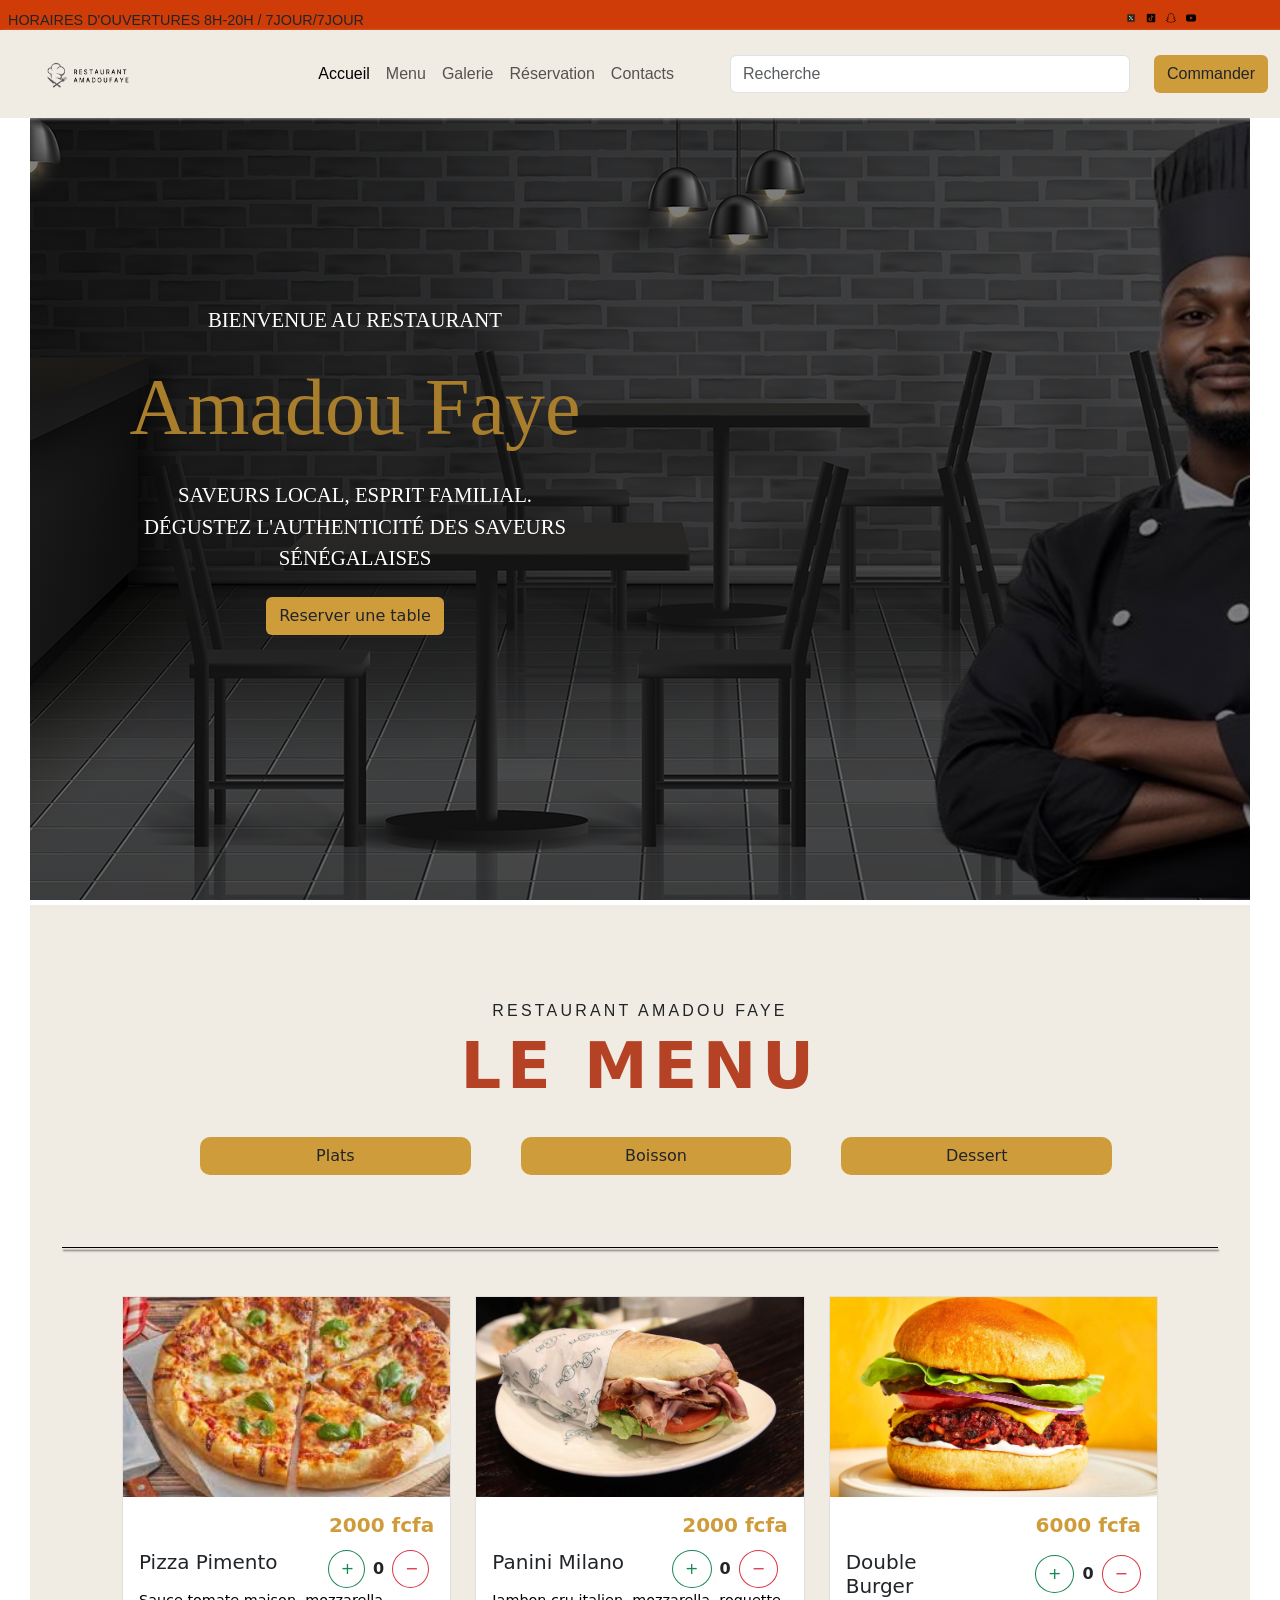
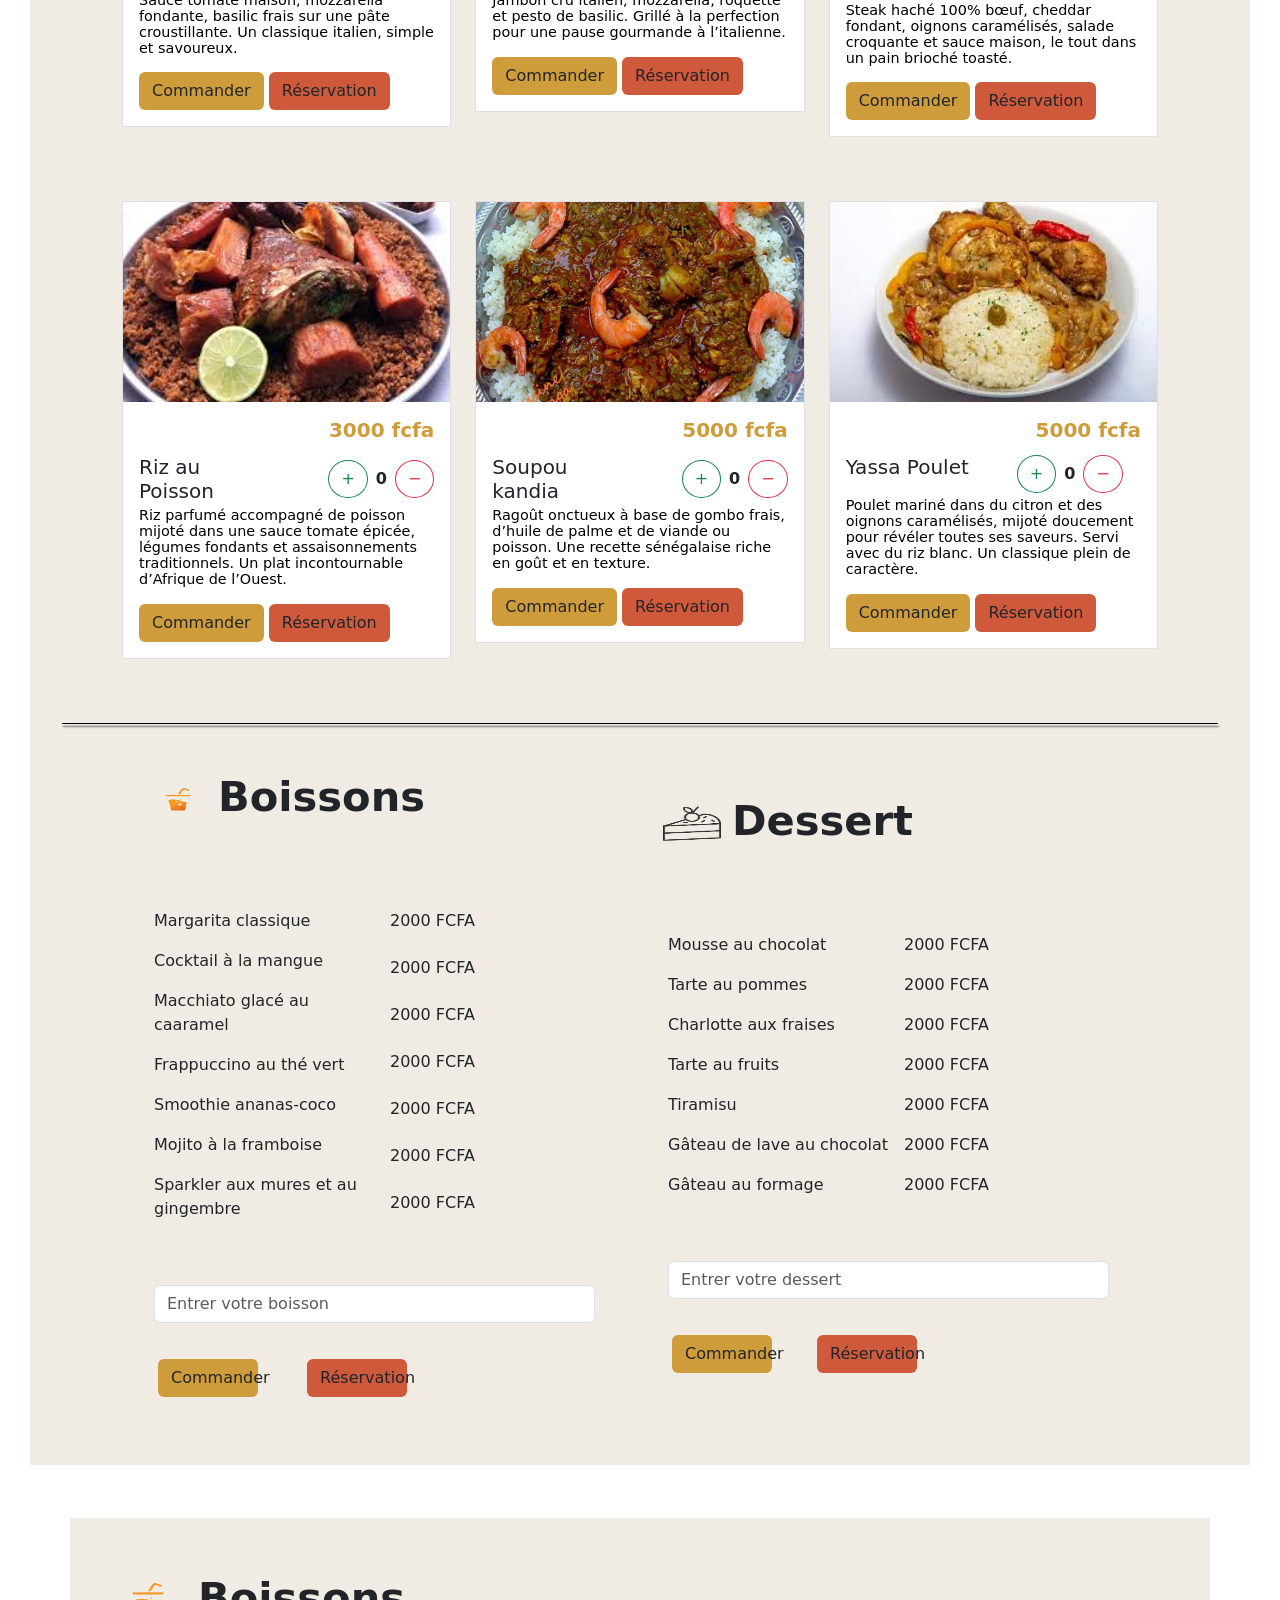
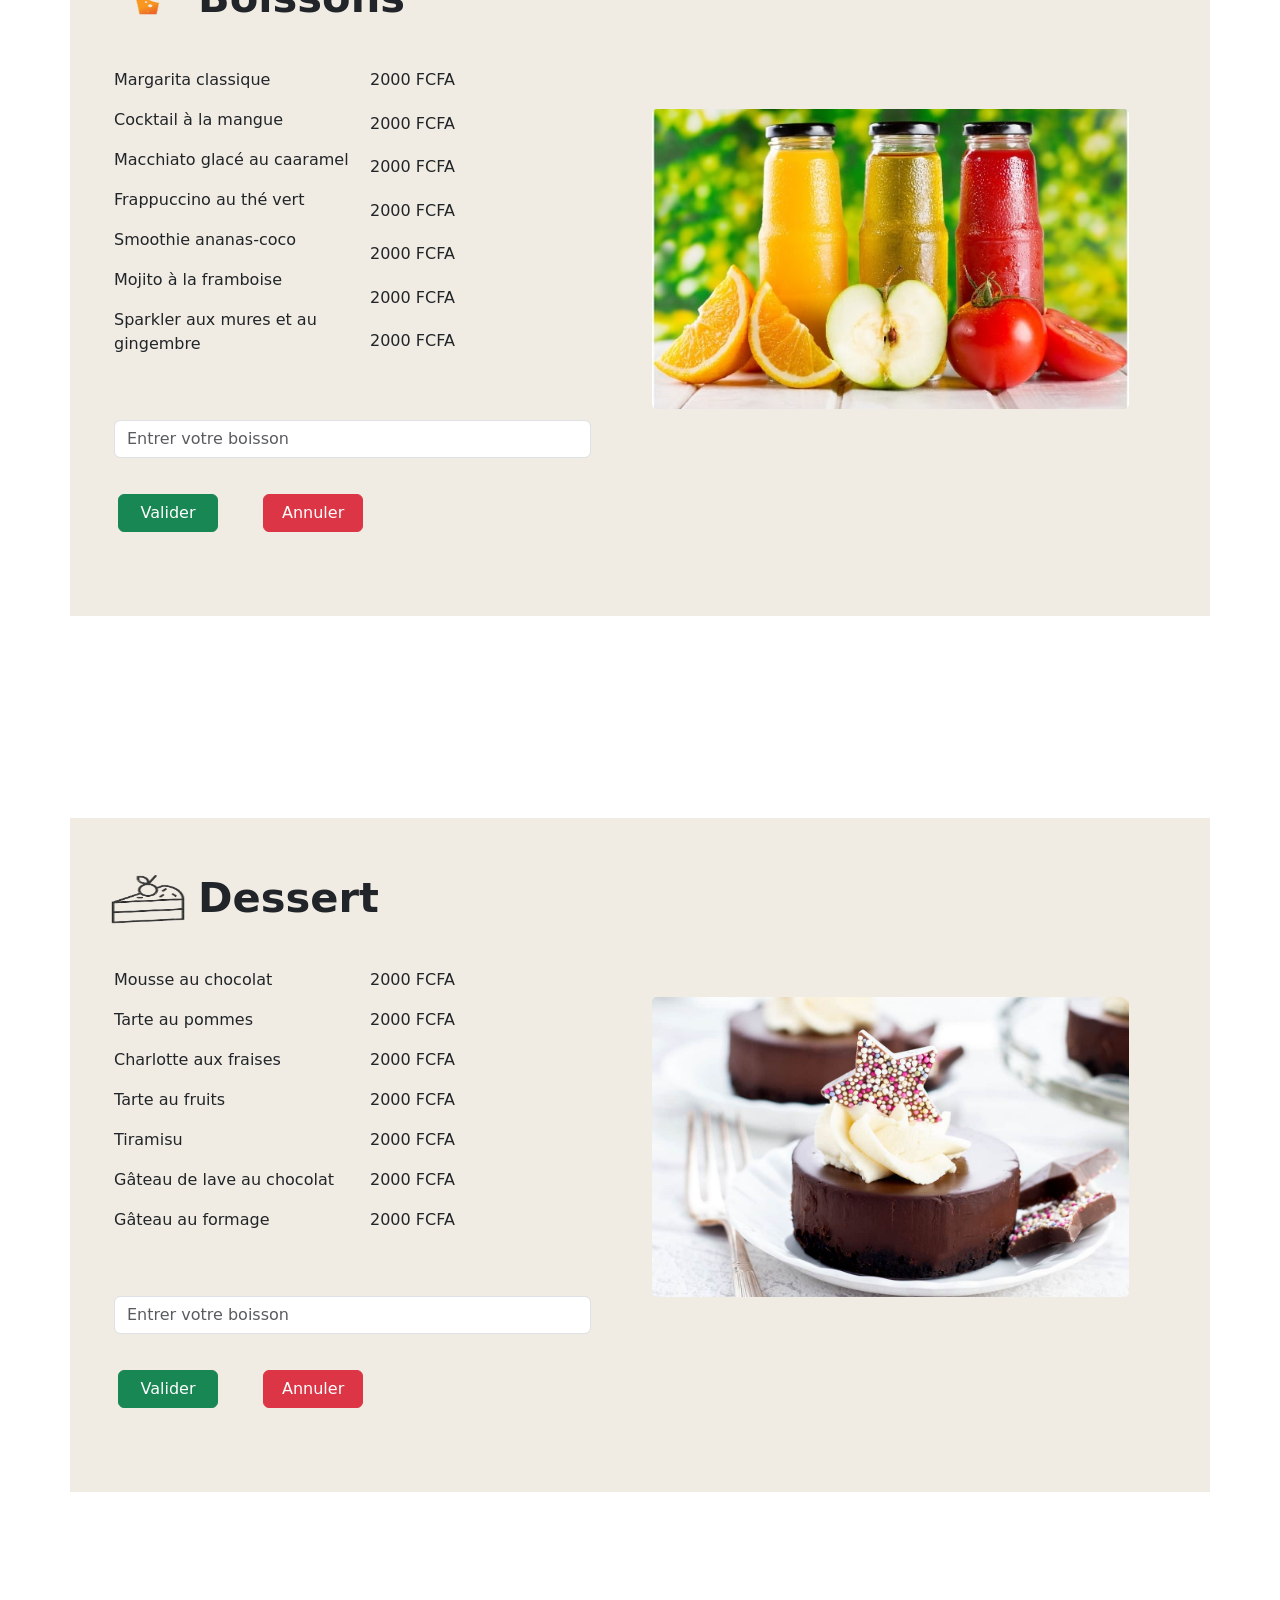
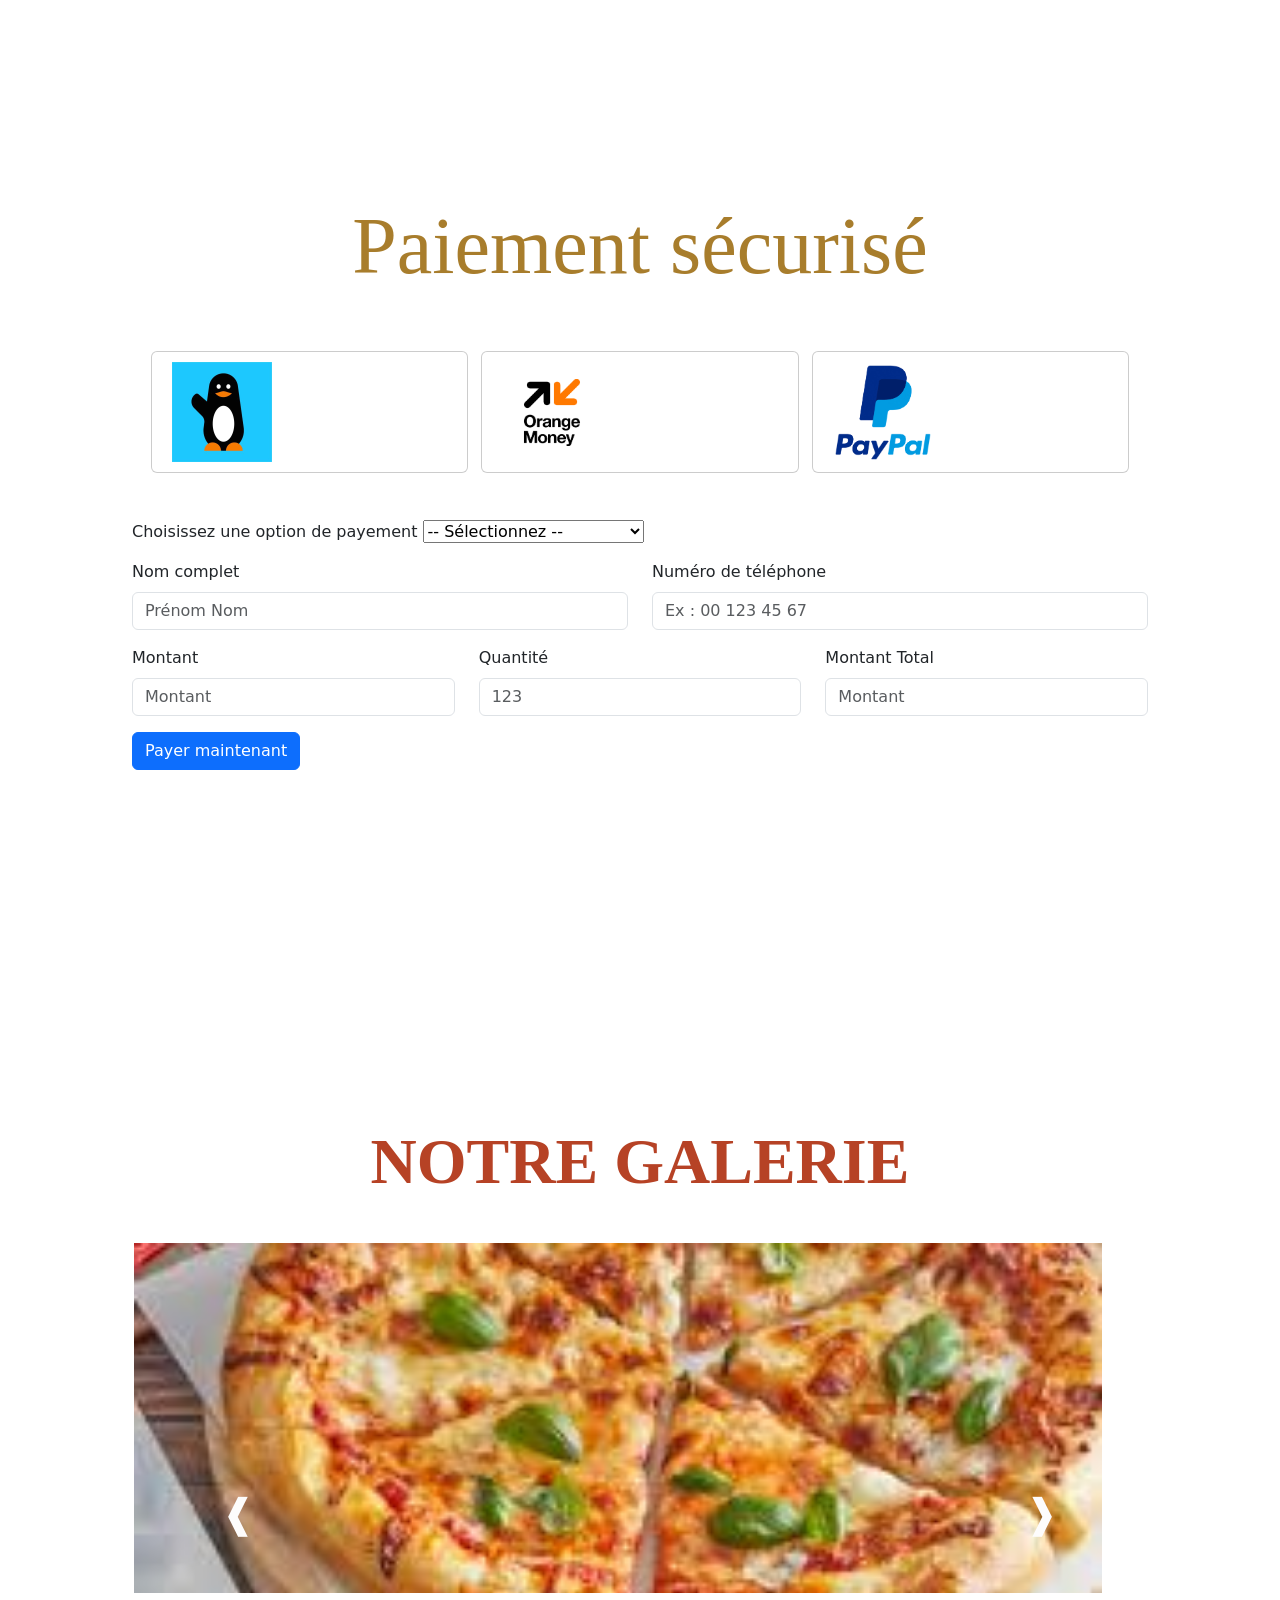
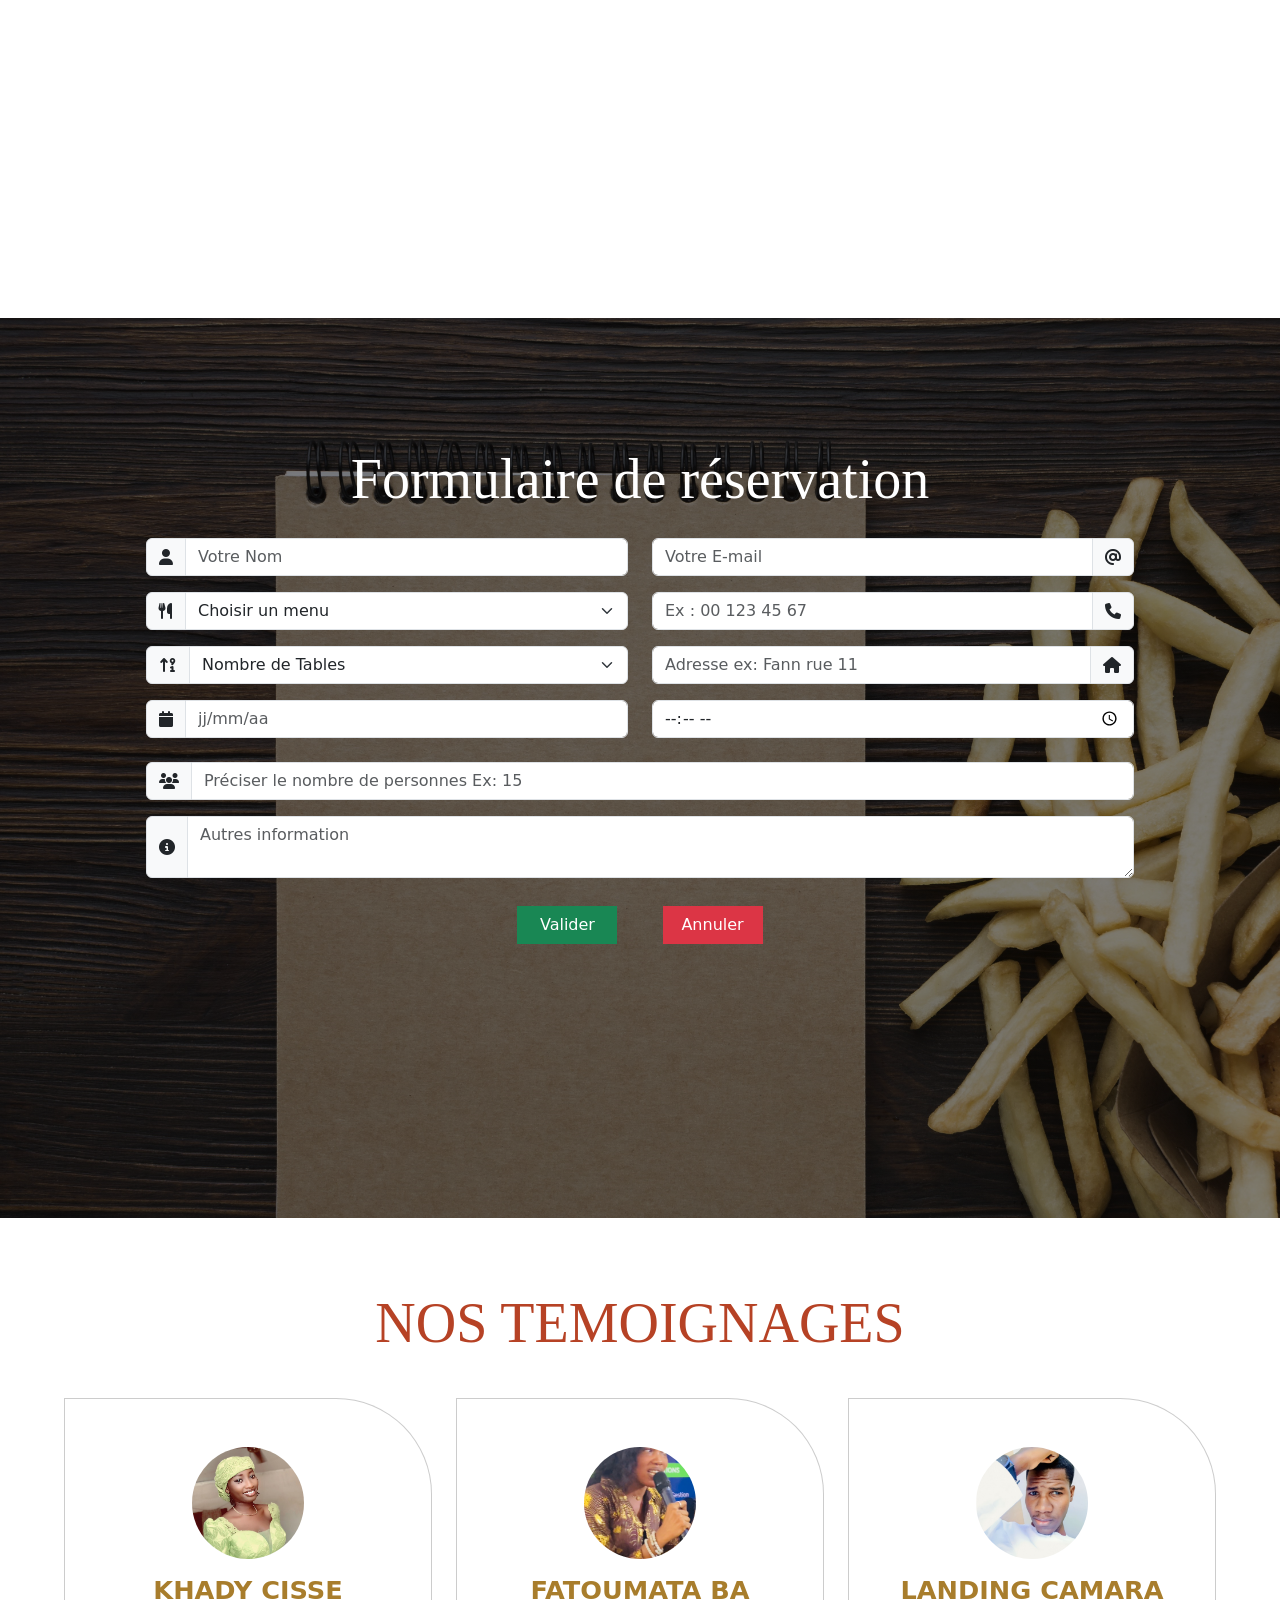
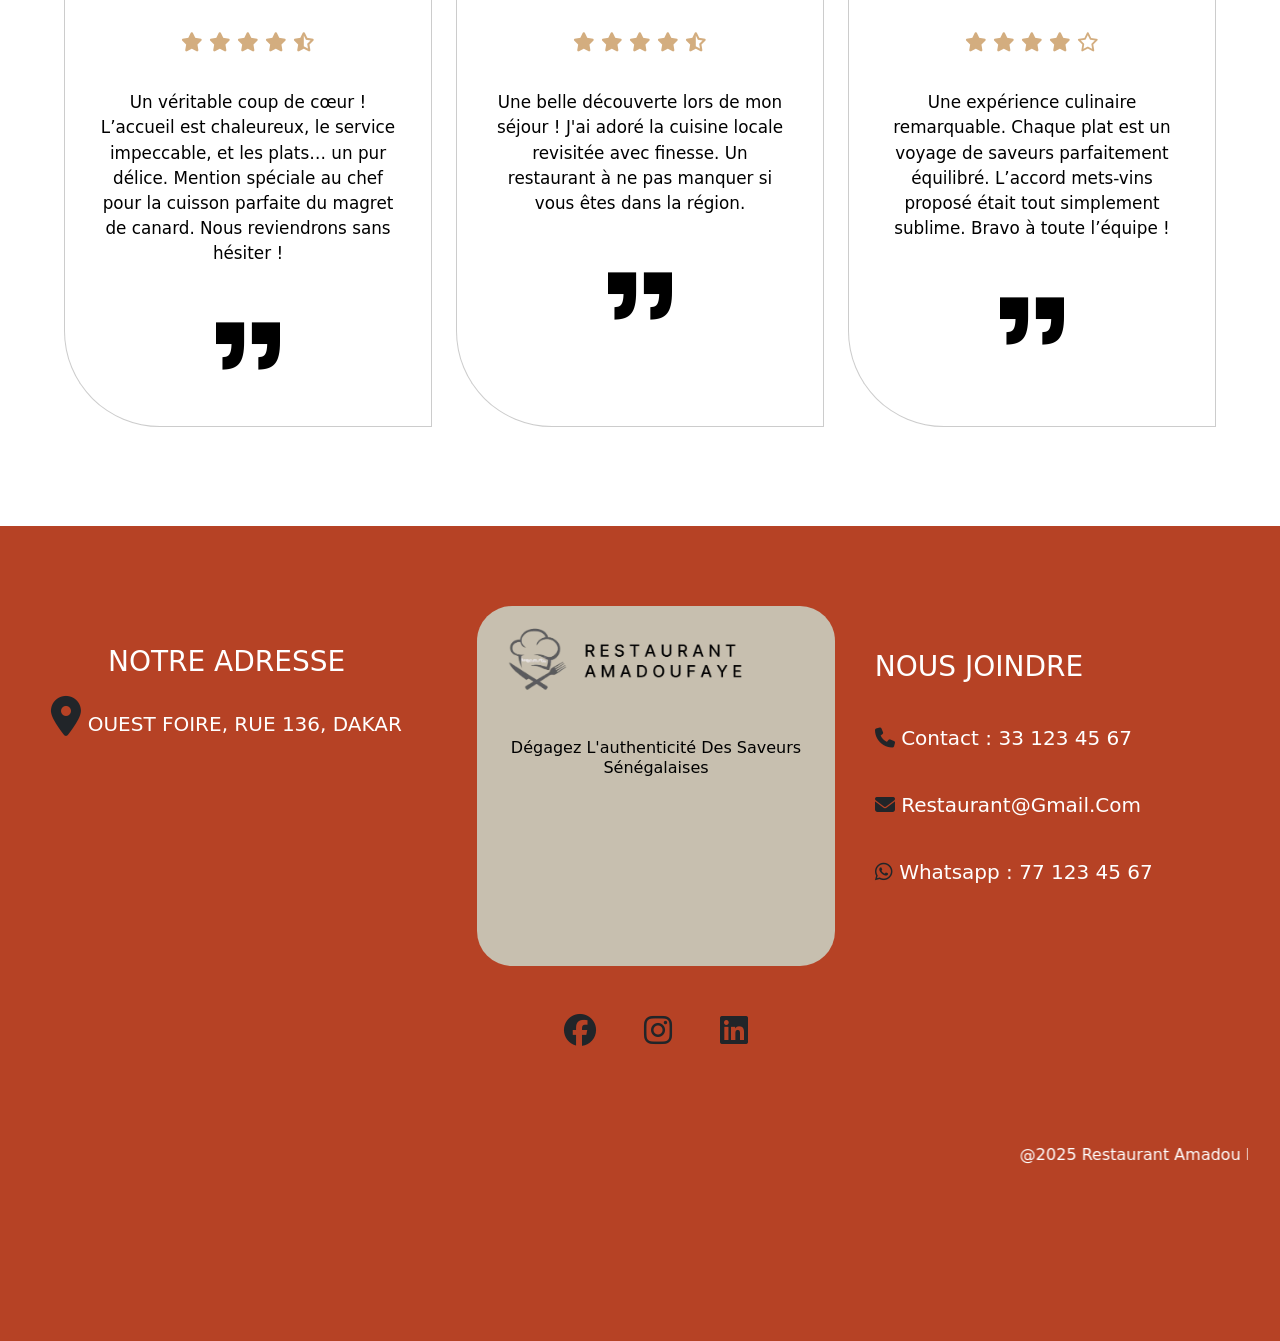
<file: pageDev/index.html>
<!DOCTYPE html>
<html lang="fr">
  <head>
    <meta charset="utf-8">
    <meta name="viewport" content="width=device-width, initial-scale=1">
    <title>Restaurant App</title>


    <link href="https://cdn.jsdelivr.net/npm/bootstrap@5.3.6/dist/css/bootstrap.min.css" rel="stylesheet"
     integrity="sha384-4Q6Gf2aSP4eDXB8Miphtr37CMZZQ5oXLH2yaXMJ2w8e2ZtHTl7GptT4jmndRuHDT" crossorigin="anonymous" >
     
    <!--<link href="assets/css/bootstrap.min.css" rel="stylesheet"/> -->

    <link rel="stylesheet" href="https://cdnjs.cloudflare.com/ajax/libs/font-awesome/6.5.0/css/all.min.css">

    <link rel="stylesheet" href="style.css">
  </head>
  <body>
    <header>
        <div class="partie-1 fixed-top navbar navbar-nav w-100">
            <h6 class="col md-6">Horaires d'ouvertures 8H-20H / 7jour/7jour</h6>
            <ul class="col md-6">
                <li><a href="#"><img src="../assets/icones/twitterx.png" width="10px" height="10px" alt=""></a></li>
                <li><a href="#"><img src="../assets/icones/tiktok.png" width="10px" height="10px" alt=""></a></li>
                <li><a href="#"><img src="../assets/icones/snap.png" width="10px" height="10px" alt=""></a></li>
                <li><a href="#"><img src="../assets/icones/youtube.png" width="10px" height="10px" alt=""></a></li>
            </ul>
        </div>
        <nav class="cc-navbar d-flex navbar navbar-expand-lg fixed-top navbar-custom g w-100">
            <div class="container-fluid">
                <a class="navbar-brand text-uppercase mx-4 py-3" href="#"><img src="../assets/images/logo-restaut.png" style="width: 100px; height: 40px;" alt=""></a>
                <button class="navbar-toggler" type="button" data-bs-toggle="collapse" data-bs-target="navbarSupportedContent" aria-controls="navbarSupportedContent" aria-expanded="false" aria-label="Toggle navigation">
                <span class="navbar-toggler-icon"></span>
                </button>
                <div class="collapse navbar-collapse gap-5" id="navbarSupportedContent">
                    <ul class="navbar-nav ms-auto mb-2 mb-lg-0">
                        <li class="nav-item">
                            <a class="btn nav-link active" id="navBtn" aria-current="page" href="#principal">Accueil</a>
                        </li>
                        <li class="nav-item">
                            <a class="btn nav-link" id="navBtn" href="#cc-menu">Menu</a>
                        </li>
                        <li class="nav-item">
                            <a class="btn nav-link" id="navBtn" href="#galerie">Galerie</a>
                        </li>
                        <li class="nav-item">
                            <a class="btn nav-link" id="navBtn" href="#order-form">Réservation</a>
                        </li>
                        <li class="nav-item">
                            <a class="btn nav-link" id="navBtn" href="#contact" >Contacts</a>
                        </li>
                        
                    </ul>
                    <form class="d-flex sm-5" role="search">
                        <input class="form-control me-4" type="search" placeholder="Recherche" aria-label="Search"/>
                        <button onclick="window.open('#payement', '_blank')" class="btn " type="submit">Commander</button>
                    </form>
                    
                </div>
            </div>
        </nav>
    </header>

    <!-- #ACCUEIL -->

    <section class="principal d-flex justify-content-center align-items-center pt-5" id="principal">
        <div class="container my-5 py-5">
            <div class="row">
                <div class="col md-6">
                    <h4 class="text-uppercase py-3 joan ">Bienvenue au Restaurant</h4>
                    <h2 class="text-capitalze mixed">Amadou Faye</h2>
                    <h4 class="text-uppercase py-3 joan">saveurs local, esprit familial.</br> dégustez l'authenticité des saveurs</br> sénégalaises</h4>
                    <p style="text-align: center; margin: 5px;">
                        <button onclick="window.open('#order-form', '_blank')" class="btn" data-bs-toggle="collapse">Reserver une table</button>
                    </p>
                </div>
                <div class="col md-6"></div>
            </div>
        </div>
    </section>

    <!-- #LE MENU -->

    <section class="cc-menu py-5 " id="cc-menu">
        <div class="box-container">
            <div class="row">
                <div class="enTete card-header py-5 ">
                    <h6>Restaurant Amadou Faye</h6>
                    <h1>LE MENU</h1>
                    <ul class="plat d-flex align-items-center my-4 ">
                        <li><a href="#cc-menu" class="btn ">Plats</a></li>
                        <li><a href="#boisson" class="btn ">Boisson</a></li>
                        <li><a href="#dessert" class="btn ">Dessert</a></li>
                    </ul>
                </div>              
            </div>
            <div id="premierTrait"></div>


            <div class="row row-cols-1 row-cols-md-3 sm-none mx-5 my-5">
                <div class="col-md-4 mb-3">
                        <div class="box">
                            <div class="image">
                                <img src="../assets/images/pizza1.jpg" style="width: 100%; height: 200px;" class="card-img-top" alt="...">
                            </div>
                            <div class="content">
                                <h5 class="card-prix">2000 fcfa</h5>
                                <div class="textBig d-flex gap-5">
                                    <h5 class="card-title">Pizza Pimento</h5>
                                    <div class="quantite d-flex justify-content-center align-items-center gap-2">
                                        <button class="btn btn-outline-success rounded-circle" onclick="changerQuantite1(1)">+</button>
                                        <span id="quantite1" class="fw-bold">0</span>
                                        <button class="btn btn-outline-danger  rounded-circle" onclick="changerQuantite1(-1)">−</button>
                                    </div>
                                </div>
                                
                                <p class="card-text">Sauce tomate maison, mozzarella fondante, basilic frais sur une pâte croustillante. Un classique italien, simple et savoureux.</p>
                                <a href="#payement" style="background-color: #cf9c3b;" class="btn ">Commander</a>
                                <a href="#order-form" style="background-color: #cf593b;" class="btn ">Réservation</a>
                            </div>
                        </div>
                </div>
                <div class="col-md-4 mb-3">
                        <div class="box">
                            <div class="image">
                                <img src="../assets/images/Panini Milano.jpg" style="width: 100%; height: 200px;" class="card-img-top" alt="...">
                            </div>
                            <div class="content">
                                <h5 class="card-prix">2000 fcfa</h5>
                                <div class="textBig d-flex gap-5">
                                    <h5 class="card-title">Panini Milano</h5>
                                    <div class="d-flex justify-content-center align-items-center gap-2">
                                        <button class="btn btn-outline-success rounded-circle" onclick="changerQuantite2(1)">+</button>
                                        <span id="quantite2" class="fw-bold">0</span>
                                        <button class="btn btn-outline-danger  rounded-circle" onclick="changerQuantite2(-1)">−</button>
                                    </div>
                                </div>
                                <p class="card-text">Jambon cru italien, mozzarella, roquette et pesto de basilic. Grillé à la perfection pour une pause gourmande à l’italienne.</p>
                                <a href="#payement" style="background-color: #cf9c3b;" class="btn ">Commander</a>
                                <a href="#order-form" style="background-color: #cf593b;" class="btn ">Réservation</a>
                            </div>
                        </div>
                </div>
                <div class="col-md-4 mb-3">
                    <div class="box">
                        <div class="image">
                            <img src="../assets/images/burger.jpg" style="width: 100%; height: 200px;" class="card-img-top" alt="...">
                        </div>
                        <div class="content">
                            <h5 class="card-prix">6000 fcfa</h5>
                            <div class="textBig d-flex gap-5">
                                <h5 class="card-title">Double Burger</h5>
                                <div class="d-flex justify-content-center align-items-center gap-2">
                                    <button class="btn btn-outline-success rounded-circle" onclick="changerQuantite3(1)">+</button>
                                    <span id="quantite3" class="fw-bold">0</span>
                                    <button class="btn btn-outline-danger  rounded-circle" onclick="changerQuantite3(-1)">−</button>
                                    </div>
                                </div>
                                <p class="card-text">Steak haché 100% bœuf, cheddar fondant, oignons caramélisés, salade croquante et sauce maison, le tout dans un pain brioché toasté.</p>
                                <a href="#payement" style="background-color: #cf9c3b;" class="btn ">Commander</a>
                                <a href="#order-form" style="background-color: #cf593b;" class="btn ">Réservation</a>
                            </div>
                        </div>
                </div>
            </div>

            <div class="row row-cols-1 row-cols-md-3 sm-none mx-5 my-5">
                <div class="col-md-4 mb-3">
                    <div class="box">
                        <div class="image">
                            <img src="../assets/images/riz poisson.jpg" style="width: 100%; height: 200px;" class="card-img-top" alt="...">
                        </div>
                            <div class="content">
                                <h5 class="card-prix">3000 fcfa</h5>
                                <div class="textBig d-flex gap-5">
                                    <h5 class="card-title">Riz au Poisson</h5>
                                    <div class="d-flex justify-content-center align-items-center gap-2">
                                        <button class="btn btn-outline-success rounded-circle" onclick="changerQuantite4(1)">+</button>
                                        <span id="quantite4" class="fw-bold">0</span>
                                        <button class="btn btn-outline-danger  rounded-circle" onclick="changerQuantite4(-1)">−</button>
                                    </div>
                                </div>

                                <p class="card-text">Riz parfumé accompagné de poisson mijoté dans une sauce tomate épicée, légumes fondants et assaisonnements traditionnels. Un plat incontournable d’Afrique de l’Ouest.</p>
                                <a href="#payement" style="background-color: #cf9c3b;" class="btn ">Commander</a>
                                <a href="#order-form" style="background-color: #cf593b;" class="btn ">Réservation</a>
                            </div>
                        </div>
                </div>
                <div class="col-md-4 mb-3">
                        <div class="box">
                            <div class="image">
                                <img src="../assets/images/soupou kandia.jpg" style="width: 100%; height: 200px;" class="card-img-top" alt="...">
                            </div>
                            <div class="content">
                                <h5 class="card-prix">5000 fcfa</h5>
                                <div class="textBig d-flex gap-5">
                                    <h5 class="card-title">Soupou kandia </h5>
                                    <div class="d-flex justify-content-center align-items-center gap-2">
                                        <button class="btn btn-outline-success rounded-circle" onclick="changerQuantite5(1)">+</button>
                                        <span id="quantite5" class="fw-bold">0</span>
                                        <button class="btn btn-outline-danger  rounded-circle" onclick="changerQuantite5(-1)">−</button>
                                    </div>
                                </div>
                                <p class="card-text">Ragoût onctueux à base de gombo frais, d’huile de palme et de viande ou poisson. Une recette sénégalaise riche en goût et en texture.</p>
                                <a href="#payement" style="background-color: #cf9c3b;" class="btn ">Commander</a>
                                <a href="#order-form" style="background-color: #cf593b;" class="btn ">Réservation</a>
                            </div>
                        </div>
                </div>
                <div class="col-md-4 mb-3">
                        <div class="box">
                            <div class="image">
                                <img src="../assets/images/yassa poulet.jpg" style="width: 100%; height: 200px;" class="card-img-top" alt="...">
                            </div>
                            <div class="content">
                                <h5 class="card-prix">5000 fcfa</h5>
                                <div class="textBig d-flex gap-5">
                                    <h5 class="card-title">Yassa Poulet</h5>
                                    <div class="d-flex justify-content-center align-items-center gap-2">
                                        <button class="btn btn-outline-success rounded-circle" onclick="changerQuantite6(1)">+</button>
                                        <span id="quantite6" class="fw-bold">0</span>
                                        <button class="btn btn-outline-danger  rounded-circle" onclick="changerQuantite6(-1)">−</button>
                                    </div>
                                </div>
                                <p class="card-text">Poulet mariné dans du citron et des oignons caramélisés, mijoté doucement pour révéler toutes ses saveurs. Servi avec du riz blanc. Un classique plein de caractère.</p>
                                <a href="#payement" style="background-color: #cf9c3b;" class="btn ">Commander</a>
                                <a href="#order-form" style="background-color: #cf593b;" class="btn ">Réservation</a>
                            </div>
                        </div>
                    </div>
            </div>
            
            <div id="deuxiemeTrait"></div>

            <div class="blog row row-cols-1 row-cols-md-2 sm-none mx-5">
                    <div class="col-md-6 mb-6">
                            <div class="blogNote">
                            <div class="jus d-flex align-items-center py-5">
                                <img src="../assets/images/jus.png" style="width: 80px; height: 50px;" alt="">
                                <h5 class="article">Boissons</h5>
                            </div>
                            <div class="blog-content ">
                                <div class="article-title d-flex">
                                    <div class="col-md-6 d-grid">
                                        <p>Margarita  classique</p>
                                        <p>Cocktail à la mangue</p>
                                        <p>Macchiato glacé au caaramel</p>
                                        <p>Frappuccino au thé vert</p>
                                        <p>Smoothie ananas-coco</p>
                                        <p>Mojito à la framboise</p>
                                        <p>Sparkler aux mures et au gingembre</p>
                                    </div>
                                    <div class="col-md-6 d-grid">
                                        <p>2000 FCFA</p>
                                        <p>2000 FCFA</p>
                                        <p>2000 FCFA</p>
                                        <p>2000 FCFA</p>
                                        <p>2000 FCFA</p>
                                        <p>2000 FCFA</p>
                                        <p>2000 FCFA</p>
                                    </div>
                                    
                                </div>
                                <form class="sm-5" role="search">
                                    <input class="form-control mx-3 my-3" type="search"          placeholder="Entrer votre boisson" aria-label="Search"/>
                                    
                                    <a href="#payement" style="background-color: #cf9c3b;" class="btn me-4">Commander</a>
                                    <a href="#order-form" style="background-color: #cf593b;" class="btn me-4">Réservation</a>
                                </form>
                            </div>
                        </div>
                    </div>
                    <div class="col-md-6 mb-6">
                        <div class="blogNote ">
                            <div class="jus d-flex align-items-center py-5">
                                <img src="../assets/images/dessert.png" style="width: 80px; height: 50px;" alt="">
                                <h5 class="article">Dessert</h5>
                            </div>
                            <div class="blog-content">
                                <div class="article-title d-flex">
                                    <div class="col-md-6 d-grid">
                                        <p>Mousse au chocolat</p>
                                        <p>Tarte au pommes</p>
                                        <p>Charlotte aux fraises</p>
                                        <p>Tarte au fruits</p>
                                        <p>Tiramisu</p>
                                        <p>Gâteau de lave au chocolat</p>
                                        <p>Gâteau au formage</p>
                                    </div>
                                    <div class="col-md-6 d-grid">
                                        <p>2000 FCFA</p>
                                        <p>2000 FCFA</p>
                                        <p>2000 FCFA</p>
                                        <p>2000 FCFA</p>
                                        <p>2000 FCFA</p>
                                        <p>2000 FCFA</p>
                                        <p>2000 FCFA</p>
                                    </div>
                                    
                                </div>
                                <form class="sm-5" role="search">
                                    <input class="form-control mx-3 my-3" type="search"          placeholder="Entrer votre dessert" aria-label="Search"/>
                                 
                                    <a href="#payement" style="background-color: #cf9c3b;" class="btn ">Commander</a>
                                    <a href="#order-form" style="background-color: #cf593b;" class="btn ">Réservation</a>
                                </form>
                            </div>
                        </div>
                    </div>
            </div>
                
                
    </section> 

    <!-- BOISSON -->
    <section class="boisson py-5" id="boisson">
        <div class="container py-5">
                 <div class="blog row row-cols-1 row-cols-md-2 sm-none">
                    <div class="col-md-6 mb-3">
                            <div class="blogNote">
                            <div class="jus d-flex align-items-center ">
                                <img src="../assets/images/jus.png" style="width: 100px; height: 70px;" alt="">
                                <h5 class="article">Boissons</h5>
                            </div>
                            <div class="blog-content ">
                                <div class="article-title d-flex">
                                    <div class="col-md-6 d-grid">
                                        <p>Margarita  classique</p>
                                        <p>Cocktail à la mangue</p>
                                        <p>Macchiato glacé au caaramel</p>
                                        <p>Frappuccino au thé vert</p>
                                        <p>Smoothie ananas-coco</p>
                                        <p>Mojito à la framboise</p>
                                        <p>Sparkler aux mures et au gingembre</p>
                                    </div>
                                    <div class="col-md-6 d-grid">
                                        <p>2000 FCFA</p>
                                        <p>2000 FCFA</p>
                                        <p>2000 FCFA</p>
                                        <p>2000 FCFA</p>
                                        <p>2000 FCFA</p>
                                        <p>2000 FCFA</p>
                                        <p>2000 FCFA</p>
                                    </div>
                                    
                                </div>
                                <form class="sm-5" role="search">
                                    <input class="form-control mx-3 my-3" type="search"          placeholder="Entrer votre boisson" aria-label="Search"/>
                                    
                                    <a href="#payement" class="btn btn-success ">Valider</a>
                                    <a href="#order-form"  class="btn btn-danger ">Annuler</a>
                                </form>
                            </div>
                        </div>
                    </div>
                    <div class="col-md-6 mb-3">
                        <div class="imgBoisson ">
                            <img src="../assets/images/fruits.jpg" style="width: 90%; height: 300px;" alt="">
                        </div>
                    </div>
            </div>
        </div>
    </section>

    <!-- DESSERT -->

    <section class="dessert py-5" id="dessert">
        <div class="container py-5">
                 <div class="blog row row-cols-1 row-cols-md-2 sm-none">
                    <div class="col-md-6 mb-3">
                            <div class="blogNote">
                            <div class="jus d-flex align-items-center ">
                                <img src="../assets/images/dessert.png" style="width: 100px; height: 70px;" alt="">
                                <h5 class="article">Dessert</h5>
                            </div>
                            <div class="blog-content ">
                                <div class="article-title d-flex">
                                    <div class="col-md-6 d-grid">
                                        <p>Mousse au chocolat</p>
                                        <p>Tarte au pommes</p>
                                        <p>Charlotte aux fraises</p>
                                        <p>Tarte au fruits</p>
                                        <p>Tiramisu</p>
                                        <p>Gâteau de lave au chocolat</p>
                                        <p>Gâteau au formage</p>
                                    </div>
                                    <div class="col-md-6 d-grid">
                                        <p>2000 FCFA</p>
                                        <p>2000 FCFA</p>
                                        <p>2000 FCFA</p>
                                        <p>2000 FCFA</p>
                                        <p>2000 FCFA</p>
                                        <p>2000 FCFA</p>
                                        <p>2000 FCFA</p>
                                    </div>
                                    
                                </div>
                                <form class="sm-5" role="search">
                                    <input class="form-control mx-3 my-3" type="search"          placeholder="Entrer votre boisson" aria-label="Search"/>
                                    
                                    <a href="#payement" class="btn btn-success ">Valider</a>
                                    <a href="#order-form"  class="btn btn-danger ">Annuler</a>
                                </form>
                            </div>
                        </div>
                    </div>
                    <div class="col-md-6 mb-3">
                        <div class="imgBoisson ">
                            <img src="../assets/images/chocolate-dessert.jpg" style="width: 90%; height: 300px;" alt="">
                        </div>
                    </div>
            </div>
        </div>
    </section>

    <!-- PAYEMENT -->
    <section class="payement  py-5" id="payement">
        <div class="box-container mx-5 my-5">
            <h2 class="mb-4">Paiement sécurisé</h2>
            <form>
                <div class="row my-5 mx-2 mb3">
                    
                    <div class="category">
                        <label for="wave" >
                            <div class="imgName">
                                <img src="../assets/images/O5-WNBK6_400x400.jpg" style="width: 100px; height: auto;" alt="">
                            </div>
                        </label>
                        <label for="orangeMoney">
                            <div class="imgName">
                                <img src="../assets/images/Orange-Money-logo.png" style="width: 100px; height: auto;" alt="">
                            </div>
                        </label>
                        <label for="paypal" >
                            <div class="imgName">
                                <img src="../assets/images/Paypal_2014_logo.png" style="width: 100px; height: auto;" alt="">
                            </div>
                        </label>
                    </div>
                </div>
                <div class="mb-3">
                    <label for="choix">Choisissez une option de payement</label>
                    <select id="choix">
                        <option value="">-- Sélectionnez --</option>
                        <option value="a">Payer par Wave</option>
                        <option value="b">Payer par Orange Money</option>
                        <option value="c">Payer par Paypal</option>
                    </select>

                    <div id="waveMethod" class="hidden">
                                <img src="../assets/images/O5-WNBK6_400x400.jpg" style="width: 100px; height: auto;" alt="">
                                   
                    </div>

                    <div id="orangeMoneyMethod" class="hidden">
                                <img src="../assets/images/Orange-Money-logo.png" style="width: 100px; height: auto;" alt="">
                                   
                    </div>

                    <div id="paypalMethod" class="hidden">
                                <img src="../assets/images/Paypal_2014_logo.png" style="width: 100px; height: auto;" alt="">
                                   
                    </div>

                </div> 
                <div class="row mb-3">
                    <div class="col-md-6">
                        <label for="nom" class="form-label">Nom complet</label>
                        <input type="text" class="form-control" id="nom" placeholder="Prénom Nom" required>
                    </div>
                    <div class="col-md-6">
     
                        <label for="cardNumber" class="form-label">Numéro de téléphone</label>
                        <input type="tel" class="form-control" id="cardNumber" placeholder="Ex : 00 123 45 67" required>
                    </div>
                </div>
    
                <!-- <div class="mb-3">
                    <label for="email" class="form-label">Adresse e-mail</label>
                    <input type="email" class="form-control" id="email" placeholder="user@mail.com" required>
                </div>  -->
    
                <div class="row mb-3">
                    <div class="col-md-4">
                        <label for="expiry" class="form-label">Montant</label>
                        <input type="text" class="form-control" id="expiry" placeholder="Montant" required>
                    </div>
                    <div class="col-md-4">
                        <label for="cvv" class="form-label">Quantité</label>
                        <input type="number" class="form-control" id="cvv" placeholder="123" required>
                    </div>
                    <div class="col-md-4">
                        <label for="expiry" class="form-label">Montant Total</label>
                        <input type="number" class="form-control" id="expiry" placeholder="Montant" required>
                    </div>
                </div>
    
                <button type="submit" class="btn btn-primary align-items-center">Payer maintenant</button>
            </form>
        </div>
    </section>

    <!-- GALERIE -->
    <section class="galerie mt-5 py-5" id="galerie">
        <div class="container py-5">
            <h1>Notre galerie</h1>
            <!-- <div id="carouselExampleIndicators" class="carousel slide mt-5" data-bs-ride="carousel" >

                <div class="carousel-indicators">
                    <button type="button" data-bs-target="#carouselExampleIndicators" data-bs-slide-to="0" class="active" aria-current="true" aria-label="Slide 1"></button>
                    <button type="button" data-bs-target="#carouselExampleIndicators" data-bs-slide-to="1" aria-label="Slide 2"></button>
                    <button type="button" data-bs-target="#carouselExampleIndicators" data-bs-slide-to="2" aria-label="Slide 3"></button>
                    <button type="button" data-bs-target="#carouselExampleIndicators" data-bs-slide-to="3" aria-label="Slide 4"></button>
                    <button type="button" data-bs-target="#carouselExampleIndicators" data-bs-slide-to="4" aria-label="Slide 5"></button>
                    <button type="button" data-bs-target="#carouselExampleIndicators" data-bs-slide-to="5" aria-label="Slide 6"></button>
                    <button type="button" data-bs-target="#carouselExampleIndicators" data-bs-slide-to="6" aria-label="Slide 7"></button>
                    <button type="button" data-bs-target="#carouselExampleIndicators" data-bs-slide-to="7" aria-label="Slide 8"></button>
                </div>
                <div class="carousel-inner">
                    <div class="carousel-item active">
                    <img src="../assets/images/burger.jpg" style="width: 700px; height: 500px;" class="d-block w-100" alt="...">
                    </div>
                    <div class="carousel-item">
                    <img src="../assets/images/Panini Milano.jpg" style="width: 700px; height: 500px;" class="d-block w-100" alt="...">
                    </div>
                    <div class="carousel-item">
                    <img src="../assets/images/pizza1.jpg" style="width: 700px; height: 500px;" class="d-block w-100" alt="...">
                    </div>
                    <div class="carousel-item">
                    <img src="../assets/images/Plat01.jpg" style="width: 700px; height: 500px;" class="d-block w-100" alt="...">
                    </div>
                    <div class="carousel-item">
                    <img src="../assets/images/Plat02.jpg" style="width: 700px; height: 500px;" class="d-block w-100" alt="...">
                    </div>
                    <div class="carousel-item">
                    <img src="../assets/images/Plat03.jpg" style="width: 700px; height: 500px;" class="d-block w-100" alt="...">
                    </div>
                    <div class="carousel-item">
                    <img src="../assets/images/Plat04.jpeg" style="width: 700px; height: 500px;" class="d-block w-100" alt="...">
                    </div>
                    <div class="carousel-item">
                    <img src="../assets/images/Plat05.jpeg" style="width: 700px; height: 500px;" class="d-block w-100" alt="...">
                    </div>
                    
                </div>
                <button class="carousel-control-prev" type="button" data-bs-target="#carouselExampleIndicators" data-bs-slide="prev">
                    <span class="carousel-control-prev-icon" aria-hidden="true"></span>
                    <span class="visually-hidden">Previous</span>
                </button>
                <button class="carousel-control-next" type="button" data-bs-target="#carouselExampleIndicators" data-bs-slide="next">
                    <span class="carousel-control-next-icon" aria-hidden="true"></span>
                    <span class="visually-hidden">Next</span>
                </button>
            </div>  -->

            <div class="carousel " >
                <button class="btn" id="prev">&#10096;</button>
                <button class="btn" id="next">&#10097;</button>
                <ul>
                    <li class="slide active">
                        <img src="../assets/images/pizza1.jpg" style="width: 90%; height: 350px;" alt="image carousel">
                    </li>
                    <li class="slide">
                        <img src="../assets/images/Panini Milano.jpg" style="width: 90%; height: 350px;" alt="image carousel">
                    </li>
                    <li class="slide">
                        <img src="../assets/images/burger.jpg" style="width: 90%; height: 350px;" alt="image carousel">
                    </li>
                    <li class="slide">
                        <img src="../assets/images/Plat01.jpg" style="width: 90%; height: 350px;" class="d-block w-100" alt="image carousel">
                    </li>
                    <li class="slide">
                        <img src="../assets/images/Plat02.jpg" style="width: 90%; height: 350px;" alt="image carousel">
                    </li>
                    <li class="slide">
                        <img src="../assets/images/Plat03.jpg" style="width: 90%; height: 350px;" alt="image carousel">
                    </li>
                    <li class="slide">
                        <img src="../assets/images/Plat04.jpeg" style="width: 90%; height: 350px;" alt="image carousel">
                    </li>
                    <li class="slide">
                        <img src="../assets/images/Plat05.jpeg" style="width: 90%; height: 350px;" alt="image carousel">
                    </li> 
                </ul>

            </div>
        </div>
    </section>

    <!-- RESERVATION -->
    <section class="order-form mb-2 py-5" id="order-form">
        <div class="container">
            
                <form>
                    <h2 class="merriweather text-center text-ligth mb-4">Formulaire de réservation</h2>
                    <div class="row">
                        <div class="col-md-6 col-sm">
                            
                            <div class="input-group mb-3">
                                <label class="input-group-text" for="inputGroupSelect01"><i class="fas fa-user"></i></label>
                                
                                <input type="text" class="form-control" placeholder="Votre Nom">
                            </div>
                            <div class="input-group mb-3">
                                <label class="input-group-text" for="inputGroupSelect01"><i class="fas fa-utensils"></i></label>
                                <select class="form-select" id="inputGroupSelect01">
                                    <option selected>Choisir un menu</option>
                                    <option value="1">Riz au poisson</option>
                                    <option value="2">Pizza</option>
                                    <option value="3">Double Burger</option>
                                    <option value="3">Pannini Milano</option>
                                    <option value="3">Soupou kandia</option>
                                    <option value="3">Yassa Poulet</option>
                                </select>
                            </div>
                            <div class="input-group mb-3">
                                <label class="input-group-text" for="inputGroupSelect01"><i class="fas fa-sort-numeric-up-alt"></i></label>
                               
                                <select class="form-select" id="inputGroupSelect01">
                                    <option selected>Nombre de Tables</option>
                                    <option value="1">Table VIP</option>
                                    <option value="2">Table pour deux</option>
                                    <option value="3">Table pour plusieurs</option>
                                </select>
                            </div>
                            <div class="input-group mb-3">
                                <span class="input-group-text" id="basic-addon2"><i class="fas fa-calendar"></i></span>
                                <input type="datetime" class="form-control" placeholder="jj/mm/aa">
                            </div>
                        </div>
                        <div class="col-md-6 col-sm">
                            <div class="input-group mb-3">
                                <input type="email" class="form-control" placeholder="Votre E-mail">
                                <span class="input-group-text" id="basic-addon2"><i class="fas fa-at"></i></span>
                            </div>
                            <div class="input-group mb-3">
                                <input type="tel" class="form-control" placeholder="Ex : 00 123 45 67">
                                <span class="input-group-text" id="basic-addon3"><i class="fas fa-phone"></i></span>
                            </div>
                            <div class="input-group mb-3">
                                <input type="text" class="form-control" placeholder="Adresse ex: Fann rue 11">
                                <span class="input-group-text" id="basic-addon4"><i class="fas fa-home"></i></span>
                            </div>
                            <div class="input-group mb-3">
                                <input type="time" class="form-control" placeholder="">
                                <!-- <span class="input-group-text" id="basic-addon2"><i class="fas fa-clock"></i></span> -->
                            </div>
                        </div>
        
                    </div>
                    <div class="row">
                        <div class="input-group my-2">
                            <span class="input-group-text" id="basic-addon1"><i class="fa-solid  fa-users"></i></span>
                            <input type="text" class="form-control" placeholder="Préciser le nombre de personnes Ex: 15">
                        </div>
                        <div class="input-group my-2">
                            <span class="input-group-text"><i class="fa-solid fa-circle-info"></i></span>
                            <textarea class="form-control" aria-label="With textarea" placeholder="Autres information"></textarea>
                        </div> 
                    </div>
    
                    <button class="btn btn-success rounded-0 " type="submit">Valider</button>
                    <button class="btn btn-danger rounded-0" type="close">Annuler</button>
                </form>
        
        </div>
    </section>

    <!-- TEMOIGNAGE -->
     <section class="mess" id="mess">
        <h1 class="heading ">NOS TEMOIGNAGES </h1>
        <div class="box-container">
            <div class="box">
                
                <img src="../assets/images/toff1.jpg" class="toff" alt="">
                <h3>KHADY CISSE</h3>
                <div class="stars">
                    <i class="fas fa-star"></i>
                    <i class="fas fa-star"></i>
                    <i class="fas fa-star"></i>
                    <i class="fas fa-star"></i>
                    <i class="fas fa-star-half-alt"></i>
                </div>
                <p>Un véritable coup de cœur ! L’accueil est chaleureux, le service impeccable, et les plats… un pur délice. Mention spéciale au chef pour la cuisson parfaite du magret de canard. Nous reviendrons sans hésiter !</p>

                <img src="../assets/icones/guillemet.png" class="icone" alt="">

            </div>
            <div class="box">
                <img src="../assets/images/toff2.jpg" class="toff" alt="">
                <h3>FATOUMATA BA</h3>
                <div class="stars">
                    <i class="fas fa-star"></i>
                    <i class="fas fa-star"></i>
                    <i class="fas fa-star"></i>
                    <i class="fas fa-star"></i>
                    <i class="fas fa-star-half-alt"></i>
                </div>
                <p>Une belle découverte lors de mon séjour ! J'ai adoré la cuisine locale revisitée avec finesse. Un restaurant à ne pas manquer si vous êtes dans la région.</p>

                <img src="../assets/icones/guillemet.png" class="icone" alt="">
            </div>
            <div class="box">
                <img src="../assets/images/toff3.jpg" class="toff" alt="">
                <h3>LANDING CAMARA</h3>
                <div class="stars">
                    <i class="fas fa-star"></i>
                    <i class="fas fa-star"></i>
                    <i class="fas fa-star"></i>
                    <i class="fas fa-star"></i>
                    <i class="far fa-star"></i>
                </div>
                <p>Une expérience culinaire remarquable. Chaque plat est un voyage de saveurs parfaitement équilibré. L’accord mets-vins proposé était tout simplement sublime. Bravo à toute l’équipe !</p>

                <img src="../assets/icones/guillemet.png" class="icone" alt="">
            </div>
        </div>

     </section>

     <!-- bouton direction -->
     <div class="flote">
        <button onclick="topFunction()" id="btnTop" title="Haut">
            ↑
        </button>
     </div> 

     <!-- FOOTER -->
      <section class="contact" id="contact">
        <!-- <h1 class="heading"><span>contact</span>Moi</h1> -->
        <div class="row">
            <div class="adresse">
                <h3>Notre Adresse</h3>
                <h5><span > <i class="fas fa-map-marker-alt fa-2x text-dark "></i></span>  OUEST FOIRE, RUE 136, DAKAR</h5>
                <iframe class="map" src="https://www.google.com/maps/embed?pb=!1m16!1m12!1m3!1d123483.98288887957!2d-17.422745887718943!3d14.719688551022434!2m3!1f0!2f0!3f0!3m2!1i1024!2i768!4f13.1!2m1!1sfoire!5e0!3m2!1sfr!2ssn!4v1752753351869!5m2!1sfr!2ssn" width="600" height="250" style="border:0;" allowfullscreen="" loading="lazy" referrerpolicy="no-referrer-when-downgrade"></iframe>
            </div>
            <div>
                <div class="logoText">
                    <img src="../assets/images/logo-restaut.png" style="width: 80%; height: 100px;" alt="">
                    <h5 class="text">Dégagez l'authenticité des saveurs sénégalaises</h5>
                </div>
                <ul class="d-flex">
                    <li><span> <i class="fab fa-facebook fa-2x text-dark"></i></span></li>
                    <li><span> <i class="fab fa-instagram fa-2x text-dark"></i></span></li>
                    <li><span> <i class="fab fa-linkedin fa-2x text-dark"></i></span></li>
                </ul>
            </div>
            <div class="call">
                <h3>NOUS JOINDRE</h3>
                <h5><span> <i class="fas fa-phone text-dark"></i></span>  Contact : 33 123 45 67</h5>
                <h5><span> <i class="fas fa-envelope text-dark"></i></span>  restaurant@gmail.com</h5>
                <h5><span> <i class="fab fa-whatsapp text-dark"></i></span>  Whatsapp : 77 123 45 67</h5>
            </div>
           
        </div>
        <div class="footer">
            <marquee behavior="scroll" direction="left">
                <h3>@2025 Restaurant Amadou Faye tous droit réservés. </h3>
            </marquee>
        </div>

      </section>


    <!--<script src="assets/js/bootstrap.bundle.min.js"></script> lien serveur=>-->

    <script src="./script.js"></script>
    <script src="https://cdn.jsdelivr.net/npm/bootstrap@5.3.2/dist/js/bootstrap.bundle.min.js" integrity="sha384-OERcA2EqjJCMA+/3y+gxYkW+9IhS0J6F6zj4L2F5DCtHzzbxXpqQeDcf7z03hQVd" crossorigin="anonymous"></script>
  </body>
</html>
</file>
<file: pageDev/style.css>
:root{
    --main-color:#d3ad7f;
    --black:#13131a;
    --bg:#010103;
    --border: 1rem solid rgba(255,255,255,.3);
}


html{
   
    scroll-behavior: smooth;
}
.partie-1{
   max-height: 30px;
    display:grid; 
    align-items: center;
    grid-template-columns: 50% 50%;
    padding: 0 0px 0px 8px;
    background-color: rgb(207, 60, 7);

    position: fixed;
}
h6{
    font-size: 0.9rem;
    font-family: Verdana, Geneva, Tahoma, sans-serif;
    text-transform: uppercase;
    text-align: left;
}
.partie-1 ul{
    display: flex;
    flex: 1;
    margin-left: 70%;
}
.partie-1 ul li {
    list-style: none;
    margin: 5px;
}
nav{
    /* background-color: #c7bfaf; bg-body-tertiary */
    margin-top: 30px;
}
.navbar-custom {
    transition: all 0.3s ease;
}
.navbar-scrolled {
    background-color: #343a40;
    box-shadow: 0 2px 4px rgba(0,0,0,0.2);
}
.navbar-toggler {
    border: none;
    font-size: 1.25rem;
}
.navbar-toggler:focus, .btn-close:focus{
   outline: none;
   box-shadow: none;
}
.cc-navbar{
    background-color: #F1ECE3;
    font-family: Arial, Helvetica, sans-serif;
    box-shadow: 3px 1px 3px rgba(255,255,255,0.54);
}
.cc-navbar form input{
    width: 400px;
}
.cc-navbar form button{
    background-color: #cf9c3b;
}
.cc-navbar .nav-link {
    font-weight: 500;
    border-bottom: 1px solid transparent;
    transition: padding-bottom 0.4s ease-in-out, border-color 0.2s ease;
}
.cc-navbar .nav-link:hover, .nav-link:active {
    color: #a87d2c;
    padding-bottom: 20px;
    border-bottom-color: var(--bs-warning);
}
.nav-link::before{
    content: "";
    position: absolute;
    bottom: 0;
    left: 50%;
    transform: translateX(-50%);
    width: 0;
    height: 2px;
    background-color: #cf9c3b;
    visibility: hidden;
    transition: 0.3s ease-in-out;
}
.cc-navbar .btn.clicked {
    color: #a87d2c;
    font-weight: 600;
} 

section{
    padding: 2rem;
}
/* .....................PARTIE SECTION ACCUEIL ............................ */

.principal{
    background: linear-gradient(rgba(0,0,0,0.5), rgba(0,0,0,0.5)), url(../assets/images/fond01.jpg) center center no-repeat;
    min-height: 100vh;
    background-size: cover;
    margin: 0 30px;
    padding: 20px;
    align-items: center;

}
.principal button{
    background-color: #cf9c3b;
}
h4{
    font-size: 1.3rem;
    font-weight: lighter;
    line-height: 1.5;
    font-family: serif;
    padding: 1rem 0;
    color: #ffff;
    text-transform: uppercase;
    text-align: center;

}
h2{
    font-size: 5rem;
    font-weight: 400;
    font-family: impact, serif;
    color: #a87d2c;
    text-align: center;
}


/* .....................Reservation.................... */


/* .................PARTIE MENU............... */

.cc-menu {
     background: linear-gradient(#F1ECE3), fixed no-repeat;

    min-height: 100vh;
    margin: 5px 30px;
    padding-top: calc(100px + 1rem);
    background-color: #F1ECE3;
}

.cc-menu .box-container .box{
    border: 1px solid rgb(224, 222, 222);
    background-color:#ffff;
}
.cc-menu .box-container .box image{
    height: 25rem;
    overflow: hidden;
    width: 100%;
}
.cc-menu .box-container .box img{
    height: 100%;
    object-fit: cover;
    width: 100%;
}

.cc-menu .box-container .box .content{
    padding: 1rem;
} 
.cc-menu .box-container .box .content .card-prix{
    font-size: 20px;
    font-weight: 600;
    color: #cf9c3b;
    text-align: right;
}
.cc-menu .box-container .box .content .cart-title{
    font-size: 2.5rem;
    line-height: 1.5;
    font-weight: 800;
    color: #000;
}
.cc-menu .box-container .box .content .cart-title:hover{
    color: var(--main-color);
}
.cc-menu .box-container .box .content .textBig{
    padding: 5px 0;
} 
.cc-menu .box-container .box .content .textBig .quantite button{
    width: 35%;
    height: auto;
}
.cc-menu .box-container .box .content p{
    font-size: 0.9rem;
    line-height: 1.1;
    color: #000;
}
.cc-menu .enTete {
    display: grid;
    text-align: center;
    grid-template-columns: auto;
}

.cc-menu .enTete h6 {
    font-size: 1rem;
    font-weight: 500;
    letter-spacing: 0.2rem;
    text-align: center;
}
.cc-menu .enTete h1{
    font-size: 4rem;
    font-weight: 700;
    letter-spacing: 0.35rem;
    color: #b64225;
}
.cc-menu .enTete ul {

    list-style-type: none;
    justify-content: space-between;
    margin: 0 10%;
    gap: 50px;
}
.cc-menu .enTete ul li {
    width: 50%;
    border-radius: 10px;
    background-color: #cf9c3b;
    color: #000;
}
#premierTrait{
    height: 1PX;
    width: 100%;
     background-color: #000;
    margin: auto;
    box-shadow: 1px 3px 2px rgb(75, 74, 74);
}

#deuxiemeTrait{
    width: 100%;
    height: 1px;
    background-color: #000;
    margin: auto;
    box-shadow: 1px 3px 2px rgb(75, 74, 74);
}
/* .....................PARTIE GALERIE .................... */

.galerie{
    background: linear-gradient(#F1ECE3), fixed no-repeat;
    min-height: 100vh;
    margin: 0 2rem;
}
.galerie .container{
     padding: 2rem;
}
.galerie h1{
    text-align: center;
    font-weight: 600;
    font-size: 4rem;
    padding: 10px;
    text-transform: uppercase;
    font-family: serif;
    color: #b64225;
}
.galerie .carousel {
    height: 60vh;
    min-width:80vh;
    position: relative;
    margin-top: 2rem;
    margin-bottom: 2rem;
}

.galerie .carousel button{
    position: absolute;
    background: none;
    border: none;
    outline: none;
    font-size: 2.5rem;
    z-index: 2;
    transform: translateY(-50%);
    cursor: pointer;
    color: rgb(253, 252, 252);
    top: 50%;
}
#prev{
    left: 10%;
}
#next{
    right: 10%;
}
.galerie .carousel li{
    list-style: none;
}
.galerie .slide{
    position: absolute;
    width: 100%;
    height: 100%;
    opacity: 0;
    transition: 0.8s ease ease-in-out;
}
.galerie .slide.active{
    opacity: 1;
} 
.galerie .slide img{
    display: block;
    height: 100%;
    width: 100%; 
    object-fit: cover;
}

/* ..................RESERVATION........................ */
.blog{
    display: flex;
    padding: 0 1rem;
    align-items: center;
    flex-wrap: wrap;
}
.blog .blogNote{
    width: 100%;
    height: auto;
    display: grid;
    align-items: center;
}
.blog .blogNote .article{
    font-size: 1.6rem;
    font-weight: 600;
    gap: 5px;
}
.blog .blogNote .article:hover{
    color: #cf9c3b;
}
.blog .blogNote .blog-content .article-title{
    padding: 2rem;
    font-size: 1rem;
    font-weight: 500;
}

.blog .blogNote .blog-content form{
    width: 70%;
    height: auto;
    gap: 5px;
}

/* ..........................PARTIE BOISSON ......................... */

.boisson{
    background: linear-gradient(#fff), fixed no-repeat;
    min-height: 100vh;
    margin: 0 2rem;
}
.boisson .container {
    background: #F1ECE3;
}


.boisson .blog{
    display: flex;
    padding: 0 1rem;
    align-items: center;
}
.boisson .blog .blogNote{
    width: 100%;
    height: auto;
    display: grid;
    align-items: center;
}
.blog .blogNote .article{
    font-size: 2.6rem;
    font-weight: 600;
    gap: 5px;
}
.blog .blogNote .article:hover{
    color: #cf9c3b;
}
.blog .blogNote .blog-content .article-title{
    padding-left: 1rem;
    font-size: 1rem;
    font-weight: 500;
    gap: 15px;
}

.blog .blogNote .blog-content form{
    width: 90%;
    height: auto;
    gap: 5px;
}

.boisson .blog .imgBoisson{
    overflow: hidden;
}
.boisson .blog .imgBoisson img{
    height: 100%;
    object-fit: cover;
    width: 100%;
    border-radius: 5px;
}
.boisson .blog .imgBoisson:hover{
    transform: scale(1.2);
}
.blog .blogNote .blog-content form .btn{
    align-items: end;
}

/* .......................PARTIE DESSERT .............................. */

.dessert{
    background: linear-gradient(#fff), fixed no-repeat;
    min-height: 100vh;
    margin: 0 2rem;
}
.dessert .container {
    background: #F1ECE3;
}


.dessert .blog{
    display: flex;
    padding: 0 1rem;
    align-items: center;
}
.dessert .blog .blogNote{
    width: 100%;
    height: auto;
    display: grid;
    align-items: center;
}
.blog .blogNote .article{
    font-size: 2.6rem;
    font-weight: 600;
    gap: 5px;
}
.blog .blogNote .article:hover{
    color: #cf9c3b;
}
.blog .blogNote .blog-content .article-title{
    padding-left: 1rem;
    font-size: 1rem;
    font-weight: 500;
    gap: 15px;
}

.blog .blogNote .blog-content form{
    width: 90%;
    height: auto;
    gap: 5px;
}

.dessert .blog .imgBoisson{
    overflow: hidden;
}
.dessert .blog .imgBoisson img{
    height: 100%;
    object-fit: cover;
    width: 100%;
    border-radius: 5px;
}
.dessert .blog .imgBoisson:hover{
    transform: scale(1.2);
}

.blog .blogNote .blog-content form .btn{
    text-align: center;
    margin: 20px;
    width: 100px;
    
}

/* ......................PARTIE PAYMENT ............................. */

.payement .row{
    display: flex;
    justify-content: center;
    align-items: center;
}
.payement{
    background: linear-gradient(#F1ECE3), fixed no-repeat;
    min-height: 100vh;
    margin: 0 2rem;
    border-radius: 8px;
    padding: 20px;
    box-shadow: 0 0 0 1px rgba(0,0,0,0.1), 0 5px 12px -2px rgba(0,0,0,0.1) 0 18px 36px -6px rgba(0,0,0,0.1);
}
.payement .box-container{
    padding: 2rem;
    border-radius: 3rem;
    background: #ffff;
}
.payement .row .category{
    width: 100%;
    display: flex;
    justify-content: center;
    align-items: center;
    gap: 15px;
    padding-top: 10px;
} 

.payement .row .category label{
    width: 100%;
    height: 120px;
    padding: 20px;
    border-radius: 5px;
    box-shadow: 0 0 0 1px rgba(0,0,0,0.2);
    display: flex;
    justify-content: space-between;
    align-items: center;
    cursor: pointer;
}

.imgName span{
    margin-left: 20px;
    font-family: Arial, Helvetica, sans-serif;
}

.payement .imgName img{
        display: flex;
        justify-content: center;
        align-items: center;
}
.payement .row .imgName {
    display: flex;
    justify-content: center;
    align-items: center;
    
}
.payement .hidden{
    display: none;
}

/* ......................PARTIE RESERVATION ....................... */

.order-form {
    background: linear-gradient(rgba(0,0,0,0.5), rgba(0,0,0,0.5)), url(../assets/images/reservation-menu.jpg) center center no-repeat;
    min-height: 100vh;
    background-size: cover;
    align-items: center;
}
.order-form form{
    /* padding-top: 125px; */
    padding: 5rem 2rem;
    text-align: center;
}
.order-form form .row{
   
    flex: 1 1 45rem;
    padding:0 2rem;
    text-align: center;
}
.order-form h2{
    font-size: 3.5rem;
    font-family: serif;
    color: #ffff;
}
.order-form form .row .inputBox{
    display: flex;
    align-items: center;
    margin-top: 2rem;
    margin-bottom: 2rem;
}

.order-form form .row .inputBox span{
    color: #000;
   font-style: 2rem;
   padding: 0.6rem;

} 
.order-form form .row .inputBox label{
    color: #000;
   padding: 0.6rem;

} 
.order-form form .row .inputBox input{
   width: 100%;
   font-style: 1.7rem;
   
}
.order-form form button{
    text-align: center;
    margin: 20px;
    width: 100px;
    
}

/* ..........................PARTIE TEMOIGNAGE ................... */

.mess{
    background: linear-gradient(#F1ECE3) no-repeat;
    min-height: 100vh;
    margin: 0 2rem; 
    font-size: cover;
}
.mess .heading{
    text-align: center;
    font-size: 3.5rem;
    font-family: serif;
    padding: 2rem 0;
    color: #b64225;
}
.mess .box-container{
    display: grid;
    grid-template-columns: repeat(auto-fit, minmax(20rem, 1fr));
    gap: 1.5rem;
}
.mess .box-container .box{
    border: 1px rgba(0,0,0,0.2) solid;
    border-radius: 0 6rem 0 6rem;
    background-color: #fff;
    text-align: center;
    padding: 3rem 2rem;
}
.mess .box-container .box p{
    font-size: 1.05rem;
    line-height: 1.5;
    color: #000;
    padding: 2rem 0;
}
.mess .box-container .box .toff{
    height: 7rem;
    width: 7rem;
    border-radius: 50%;
    object-fit: cover;
}
.mess .box-container .box .icone{
    height: 4rem;
    width: 4rem;
    object-fit: cover;
}
.mess .box-container .box h3{
    padding: 1rem 0;
    font-size: 1.6rem;
    font-weight: 700;
    color: #a87d2c;
}
.mess .box-container .box .stars {
    font-size: 1.2rem;
    color: var(--main-color);
}


/* ........................PARTIE FOOTER ...................... */

.contact{
    margin: 0;
    padding: 2rem 1rem;
    background: #b64225;

}
.contact .row{
    display: grid;
    grid-template-columns: 35% 30% 35%;
    align-items: center;
    flex-wrap: wrap;
    gap: 1rem;
}
.contact .row .map{
    flex: 1 1 45rem;
    margin-top: 3rem;
    border-radius: 30px;
    width: 100%;
    object-fit: cover;
}
.contact .row .adresse h3{
    margin-top: 3rem;
    text-transform: uppercase;
    text-align: center;
    color: #ffff;
    font-style: 2rem;
}
.contact .row .adresse h5{
    text-transform: uppercase;
    text-align: center;
    color: #ffff;
    font-style: 2rem;
    padding: 10px 0;
    gap:5px;
}
.contact .row .call{
    margin-right: 3rem;
    margin-top: -9rem;
    align-items: center;
}
.contact .row .call h3{
    margin-top: 3rem;
    text-transform: uppercase;
    color: #ffff;
    font-style: 2rem;
    padding-bottom: 1rem;
    font-weight: 500;
}
.contact .row .call h5{
    text-transform: capitalize;
    color: #ffff;
    font-style: 2rem;
    gap: 10px;
    padding: 1.1rem 0;
}
.contact .row .logoText{
    margin-top: 3rem;
    min-height: 40vh;
    padding-bottom: 2rem;
    width: 100%;
    border-radius: 35px;
    background-color: #c7bfaf;

}

.contact .row ul{
    display: flex;
    align-items: center;
    justify-content: center;
    margin: 1rem;
    padding: 2rem;
    list-style: none;
    gap:3rem;
    cursor: pointer;
}
.contact .row .logoText h5{
    text-transform: capitalize;
    text-align: center;
    color: #000;
    padding: 2rem;
    font-style: 1rem;
    font-size: 1rem;
}
.contact .footer{
    margin-top: 2rem;
    padding:1rem;
    text-align: center;
    min-height:20vh;
    width: 100%;
    color: #ffff;
}
.contact .footer h3{
   font-size: 1rem;
   font-weight: 500;

}

#btnTop {
      display: none;
      position: fixed;
      bottom: 40px;
      right: 30px;
      z-index: 99;
      border: none;
      outline: none;
      background-color: #333;
      color: white;
      cursor: pointer;
      padding: 12px 16px;
      border-radius: 50%;
      font-size: 18px;
      box-shadow: 0 2px 6px rgba(0,0,0,0.3);
}

#btnTop:hover {
      background-color: #555;
 }
</file>
